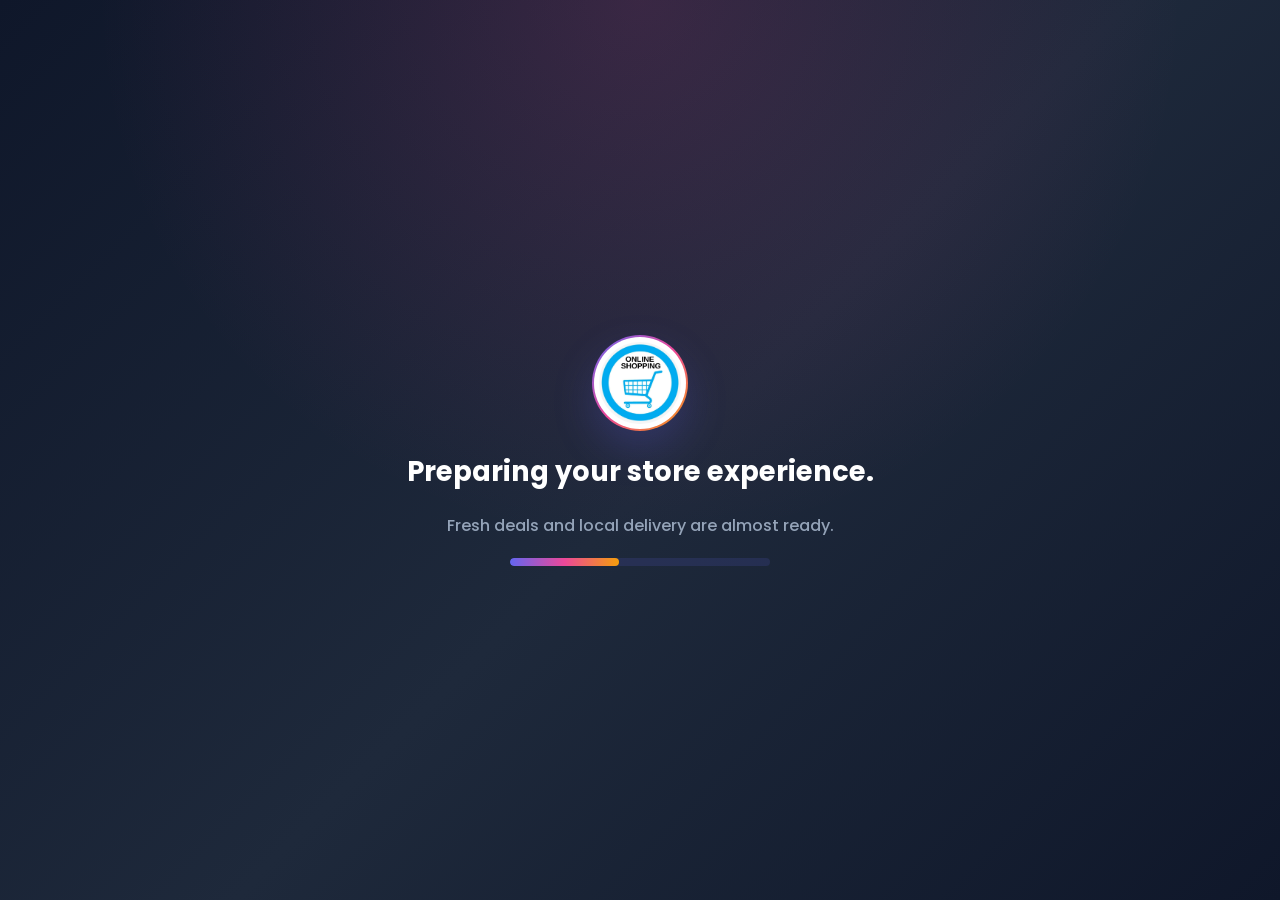
<file: index.html>
<!DOCTYPE html>
<html lang="en">
<head>
  <meta charset="UTF-8" />
  <meta name="viewport" content="width=device-width, initial-scale=1.0" />
  <title>Online Shopping & Delivery Store</title>
  <link href="https://fonts.googleapis.com/css2?family=Poppins:wght@400;500;600;700;800&family=Space+Grotesk:wght@700&display=swap" rel="stylesheet">
  <style>
    :root {
      --primary: #6366f1;
      --primary-dark: #4f46e5;
      --accent: #ec4899;
      --gold: #f59e0b;
      --ink: #ffffff;
      --paper: #0f172a;
      --white: #ffffff;
    }

    * {
      box-sizing: border-box;
      margin: 0;
      padding: 0;
    }

    body {
      min-height: 100vh;
      font-family: 'Poppins', sans-serif;
      color: var(--ink);
      overflow-x: hidden;
      background:
        linear-gradient(rgba(15, 23, 42, 0.84), rgba(15, 23, 42, 0.9)),
        url('images/hro.jpg') center / cover no-repeat fixed;
      animation: backgroundDrift 18s ease-in-out infinite alternate;
    }

    .loading-screen {
      position: fixed;
      inset: 0;
      z-index: 10;
      display: flex;
      flex-direction: column;
      align-items: center;
      justify-content: center;
      gap: 1.25rem;
      padding: 2rem;
      text-align: center;
      background:
        radial-gradient(circle at top, rgba(236, 72, 153, 0.16), transparent 34rem),
        linear-gradient(135deg, #0f172a, #1e293b 52%, #0f172a);
      transition: opacity 0.6s ease, visibility 0.6s ease;
    }

    .loading-screen.hide {
      opacity: 0;
      visibility: hidden;
      pointer-events: none;
    }

    .loading-logo {
      width: 96px;
      height: 96px;
      border-radius: 50%;
      object-fit: cover;
      padding: 5px;
      background:
        linear-gradient(#ffffff, #ffffff) padding-box,
        linear-gradient(135deg, var(--primary), var(--accent), var(--gold)) border-box;
      border: 2px solid transparent;
      box-shadow: 0 18px 40px rgba(99, 102, 241, 0.22);
      animation: logoPop 0.8s ease both, logoPulse 2.2s ease-in-out 0.8s infinite;
    }

    .loading-text {
      font-weight: 700;
      font-size: clamp(1.2rem, 5vw, 1.7rem);
      color: var(--white);
      animation: riseIn 0.7s ease 0.1s both;
    }

    .loading-subtext {
      color: #94a3b8;
      font-weight: 500;
      animation: riseIn 0.7s ease 0.25s both;
    }

    .progress-bar {
      width: min(260px, 72vw);
      height: 8px;
      overflow: hidden;
      border-radius: 999px;
      background: rgba(99, 102, 241, 0.14);
    }

    .progress-bar span {
      display: block;
      width: 42%;
      height: 100%;
      border-radius: inherit;
      background: linear-gradient(90deg, var(--primary), var(--accent), var(--gold));
      animation: loadingMove 1.15s ease-in-out infinite;
    }

    @keyframes loadingMove {
      0% {
        transform: translateX(-110%);
      }
      100% {
        transform: translateX(260%);
      }
    }

    .welcome-page {
      min-height: 100vh;
      display: grid;
      place-items: center;
      padding: 2rem;
      position: relative;
      overflow: hidden;
    }

    .welcome-page::before {
      content: '';
      position: absolute;
      inset: 0;
      background:
        radial-gradient(circle at 18% 22%, rgba(245, 158, 11, 0.18), transparent 18rem),
        radial-gradient(circle at 82% 76%, rgba(99, 102, 241, 0.18), transparent 20rem);
      pointer-events: none;
      animation: glowDrift 9s ease-in-out infinite alternate;
    }

    .welcome-page::after {
      content: '';
      position: absolute;
      width: 16rem;
      height: 16rem;
      left: max(1rem, 8vw);
      bottom: max(1rem, 7vh);
      border-radius: 50%;
      background: radial-gradient(circle, rgba(236, 72, 153, 0.16), transparent 68%);
      pointer-events: none;
      animation: softFloat 7s ease-in-out infinite;
    }

    .store-entry {
      position: relative;
      z-index: 1;
      width: min(520px, 100%);
      display: flex;
      flex-direction: column;
      align-items: center;
      text-align: center;
      padding: clamp(2.5rem, 8vw, 4rem);
      border: 1px solid rgba(255, 255, 255, 0.1);
      border-radius: 18px;
      background: rgba(30, 41, 59, 0.75);
      box-shadow: 0 24px 70px rgba(15, 23, 42, 0.16);
      backdrop-filter: blur(14px);
      animation: cardEntrance 0.9s ease 1.45s both, cardFloat 5.5s ease-in-out 2.4s infinite;
    }

    .store-entry::before {
      content: '';
      position: absolute;
      inset: 0;
      border-radius: inherit;
      background: linear-gradient(120deg, transparent 0%, rgba(255, 255, 255, 0.52) 42%, transparent 66%);
      transform: translateX(-130%);
      animation: cardShine 4.8s ease-in-out 2.2s infinite;
      pointer-events: none;
    }

    .store-logo {
      width: clamp(132px, 34vw, 190px);
      height: clamp(132px, 34vw, 190px);
      border-radius: 50%;
      object-fit: cover;
      padding: 7px;
      border: 2px solid transparent;
      background:
        linear-gradient(#ffffff, #ffffff) padding-box,
        linear-gradient(135deg, var(--primary), var(--accent), var(--gold)) border-box;
      box-shadow:
        0 18px 50px rgba(99, 102, 241, 0.28),
        0 0 0 10px rgba(255, 255, 255, 0.55);
      margin-bottom: 1.5rem;
      animation: logoPop 0.85s ease 1.65s both, logoFloat 4s ease-in-out 2.5s infinite;
    }

    .store-name {
      font-family: 'Space Grotesk', 'Poppins', sans-serif;
      font-size: clamp(2rem, 9vw, 3.5rem);
      line-height: 1.05;
      font-weight: 700;
      color: #ffffff;
      margin-bottom: 0.85rem;
      opacity: 0;
      animation: titleReveal 0.8s ease 1.85s both;
    }

    .store-tagline {
      max-width: 30rem;
      color: #94a3b8;
      font-size: clamp(0.98rem, 3vw, 1.1rem);
      font-weight: 500;
      margin-bottom: 2rem;
      opacity: 0;
      animation: riseIn 0.75s ease 2.05s both;
    }

    .enter-store {
      display: inline-flex;
      align-items: center;
      justify-content: center;
      min-height: 52px;
      width: min(100%, 260px);
      padding: 0.95rem 1.4rem;
      border-radius: 12px;
      background: linear-gradient(135deg, var(--primary), var(--accent));
      color: var(--white);
      font-weight: 800;
      text-decoration: none;
      box-shadow: 0 16px 34px rgba(99, 102, 241, 0.32);
      transition: transform 0.25s ease, box-shadow 0.25s ease;
      position: relative;
      overflow: hidden;
      opacity: 0;
      animation: riseIn 0.7s ease 2.25s both, buttonBreathe 2.8s ease-in-out 3s infinite;
    }

    .enter-store::after {
      content: '';
      position: absolute;
      inset: 0;
      background: linear-gradient(110deg, transparent 0%, rgba(255, 255, 255, 0.34) 45%, transparent 70%);
      transform: translateX(-120%);
      animation: buttonShine 3.2s ease-in-out 3.2s infinite;
    }

    .enter-store:hover {
      transform: translateY(-3px);
      box-shadow: 0 20px 44px rgba(99, 102, 241, 0.42);
    }

    @keyframes backgroundDrift {
      from {
        background-position: center center;
      }
      to {
        background-position: center 42%;
      }
    }

    @keyframes glowDrift {
      from {
        transform: translate3d(-1rem, -0.5rem, 0) scale(1);
      }
      to {
        transform: translate3d(1rem, 0.75rem, 0) scale(1.04);
      }
    }

    @keyframes softFloat {
      0%, 100% {
        transform: translateY(0);
      }
      50% {
        transform: translateY(-18px);
      }
    }

    @keyframes cardEntrance {
      from {
        opacity: 0;
        transform: translateY(28px) scale(0.96);
      }
      to {
        opacity: 1;
        transform: translateY(0) scale(1);
      }
    }

    @keyframes cardFloat {
      0%, 100% {
        transform: translateY(0);
      }
      50% {
        transform: translateY(-8px);
      }
    }

    @keyframes cardShine {
      0%, 58% {
        transform: translateX(-130%);
      }
      78%, 100% {
        transform: translateX(130%);
      }
    }

    @keyframes logoPop {
      from {
        opacity: 0;
        transform: translateY(16px) scale(0.82);
      }
      to {
        opacity: 1;
        transform: translateY(0) scale(1);
      }
    }

    @keyframes logoFloat {
      0%, 100% {
        transform: translateY(0) rotate(0deg);
      }
      50% {
        transform: translateY(-10px) rotate(2deg);
      }
    }

    @keyframes logoPulse {
      0%, 100% {
        transform: scale(1);
        box-shadow: 0 18px 40px rgba(99, 102, 241, 0.22);
      }
      50% {
        transform: scale(1.05);
        box-shadow: 0 22px 48px rgba(236, 72, 153, 0.26);
      }
    }

    @keyframes titleReveal {
      from {
        opacity: 0;
        transform: translateY(18px);
        filter: blur(8px);
      }
      to {
        opacity: 1;
        transform: translateY(0);
        filter: blur(0);
      }
    }

    @keyframes riseIn {
      from {
        opacity: 0;
        transform: translateY(14px);
      }
      to {
        opacity: 1;
        transform: translateY(0);
      }
    }

    @keyframes buttonBreathe {
      0%, 100% {
        box-shadow: 0 16px 34px rgba(99, 102, 241, 0.32);
      }
      50% {
        box-shadow: 0 20px 42px rgba(236, 72, 153, 0.36);
      }
    }

    @keyframes buttonShine {
      0%, 56% {
        transform: translateX(-120%);
      }
      76%, 100% {
        transform: translateX(120%);
      }
    }

    @media (prefers-reduced-motion: reduce) {
      *,
      *::before,
      *::after {
        animation-duration: 0.01ms !important;
        animation-iteration-count: 1 !important;
        scroll-behavior: auto !important;
      }
    }

    @media (max-width: 480px) {
      body {
        background-attachment: scroll;
      }

      .welcome-page {
        padding: 1rem;
      }

      .store-entry {
        border-radius: 14px;
      }
    }
  </style>
</head>
<body>
  <div class="loading-screen" id="loadingScreen">
    <img src="images/logo.jpeg" alt="Store Logo" class="loading-logo">
    <p class="loading-text">Preparing your store experience<span id="dots">.</span></p>
    <p class="loading-subtext">Fresh deals and local delivery are almost ready.</p>
    <div class="progress-bar" aria-hidden="true"><span></span></div>
  </div>

  <main class="welcome-page">
    <section class="store-entry" aria-labelledby="storeName">
      <img src="images/logo.jpeg" alt="Online Shopping & Delivery Store Logo" class="store-logo">
      <h1 class="store-name" id="storeName">Online Shopping &<br>Delivery Store</h1>
      <p class="store-tagline">Your trusted local marketplace for quality products and quick delivery.</p>
      <a href="about.html" class="enter-store">Enter the Store</a>
    </section>
  </main>

  <audio id="welcomeAudio" src="audio.mp3" preload="auto" autoplay playsinline></audio>

  <script>
    const loadingScreen = document.getElementById('loadingScreen');
    const dots = document.getElementById('dots');
    const welcomeAudio = document.getElementById('welcomeAudio');
    let dotCount = 1;

    function startWelcomeAudio() {
      if (!welcomeAudio) return;
      welcomeAudio.volume = 0.75;
      welcomeAudio.play().catch(() => {
        document.addEventListener('pointerdown', startWelcomeAudio, { once: true });
        document.addEventListener('keydown', startWelcomeAudio, { once: true });
      });
    }

    const dotsTimer = setInterval(() => {
      dotCount = dotCount === 3 ? 1 : dotCount + 1;
      dots.textContent = '.'.repeat(dotCount);
    }, 450);

    startWelcomeAudio();

    window.addEventListener('load', () => {
      startWelcomeAudio();
      setTimeout(() => {
        clearInterval(dotsTimer);
        loadingScreen.classList.add('hide');
      }, 1600);
    });
  </script>
</body>
</html>
</file>
